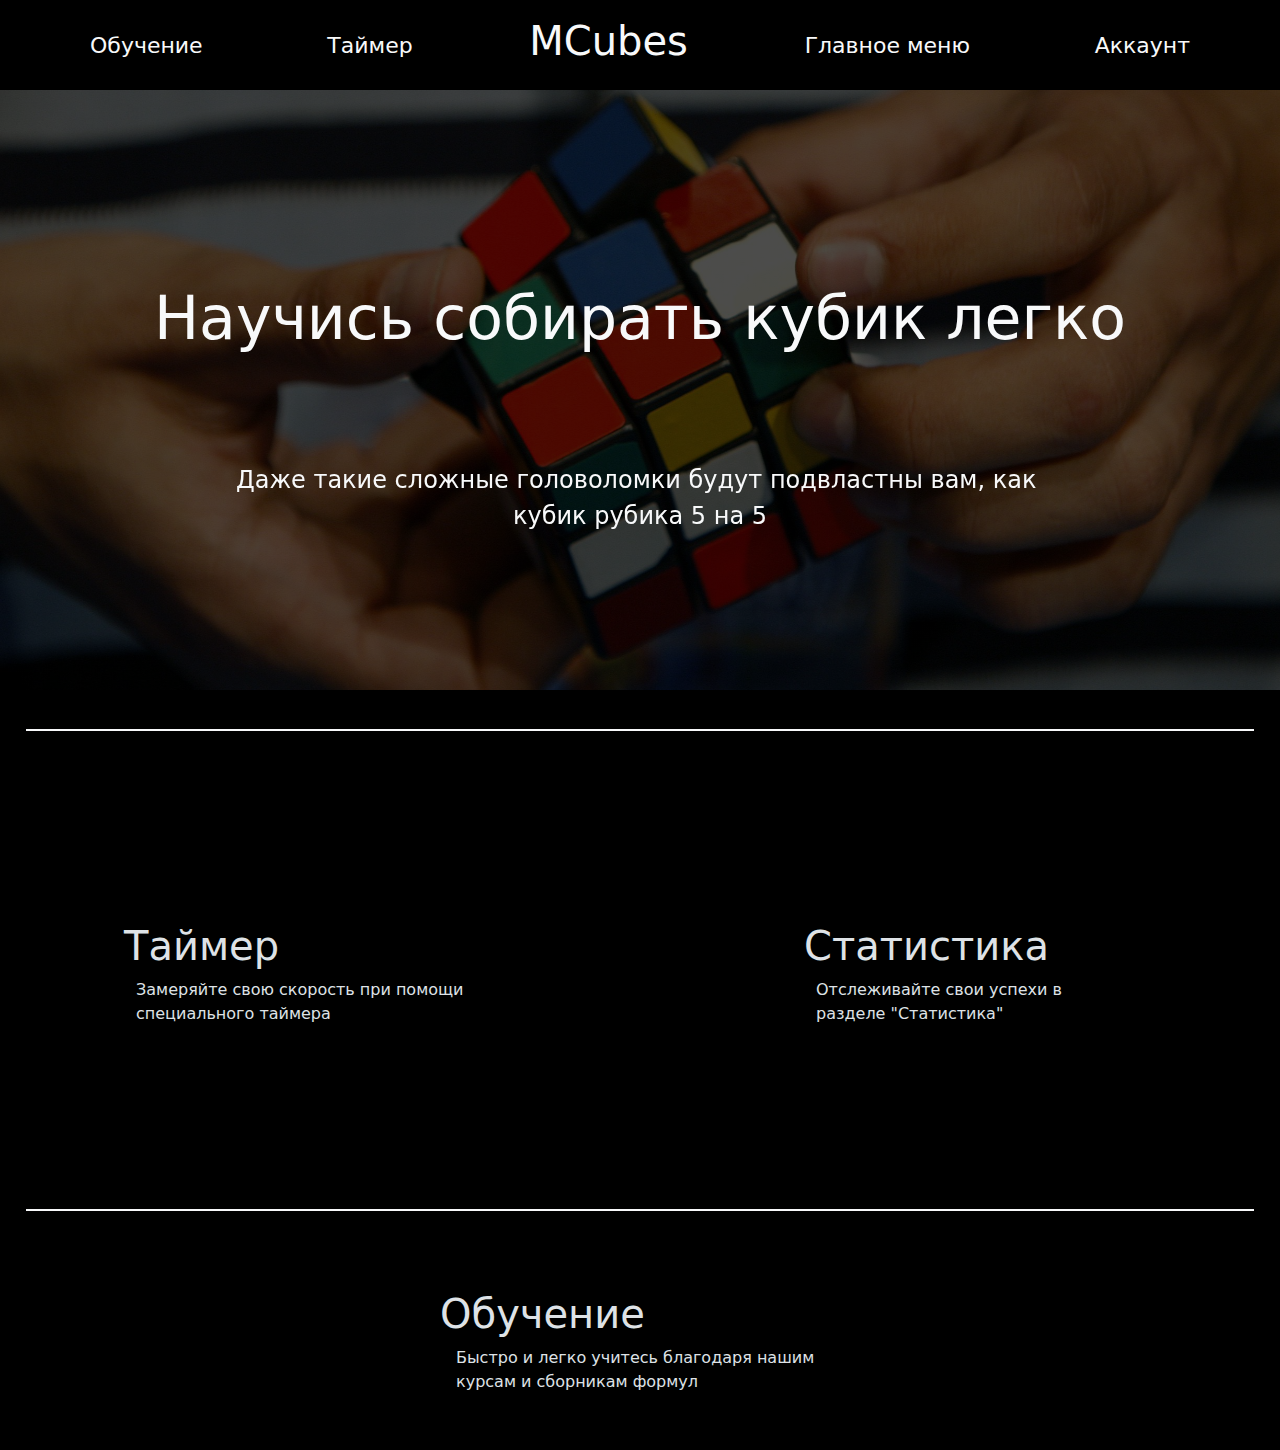
<file: BG designes/code/index.html>
<!DOCTYPE html>
<html data-bs-theme="dark" lang="ru" style="height: 1200px;width: 100%;">

<head>
    <meta charset="utf-8">
    <meta name="viewport" content="width=device-width, initial-scale=1.0, shrink-to-fit=no">
    <title>Untitled</title>
    <link rel="stylesheet" href="assets/bootstrap/css/bootstrap.min.css">
    <link rel="stylesheet" href="assets/css/Navbar-Centered-Brand-Dark-icons.css">
    <link rel="stylesheet" href="assets/css/styles.css">
</head>

<body style="transform: perspective(0px);width: 1200px;height: 100vh;">
    <nav class="navbar navbar-expand-md d-flex pt-0 pb-0" data-bs-theme="dark" style="padding: 0px;height: 90px;padding-top: 16px;padding-bottom: 16px;background: #000;width: 100vw;">
        <div class="container"><a class="text-decoration-none link-light d-flex align-items-center ms-0 me-0 mt-0 mb-0" href="#" style="margin: 0px;padding: 8px;font-size: 22px;margin-top: 0px;margin-left: 0px;margin-bottom: 0px;margin-right: 0px;">Обучение</a><a class="text-decoration-none link-light d-flex align-items-center ms-0 me-0 mt-0 mb-0" href="#" style="margin: 0px;padding: 8px;font-size: 22px;margin-top: 0px;margin-left: 0px;margin-bottom: 0px;margin-right: 0px;">Таймер</a>
            <h1 class="text-light">MCubes</h1><a class="text-decoration-none link-light d-flex align-items-center ms-0 me-0 mt-0 mb-0" href="#" style="margin: 0px;padding: 8px;font-size: 22px;margin-top: 0px;margin-left: 0px;margin-bottom: 0px;margin-right: 0px;">Главное меню</a><a class="text-decoration-none link-light d-flex align-items-center ms-0 me-0 mt-0 mb-0" href="#" style="margin: 0px;padding: 8px;font-size: 22px;margin-top: 0px;margin-left: 0px;margin-bottom: 0px;margin-right: 0px;">Аккаунт</a>
        </div>
    </nav>
    <div class="d-flex flex-column justify-content-center align-items-center" style="height: 600px;background: linear-gradient(rgba(0,0,0,0.7) 47%, rgba(0,0,0,0.7) 87%), url(&quot;assets/img/rubiks-cube-close.jpg&quot;) center / cover no-repeat, var(--bs-dark);background-attachment: fixed;filter: blur(0px);width: 100vw;">
        <h1 class="text-light d-flex justify-content-center align-items-center mb-0 pb-0" style="font-size: 60px;"><br>Научись собирать кубик легко<br><br></h1>
        <p class="text-light d-flex justify-content-center align-items-center align-content-center mb-0" style="font-size: 24px;text-align: center;"><br>Даже такие сложные головоломки будут подвластны вам, как&nbsp;<br>кубик рубика 5 на 5<br><br></p>
    </div>
    <div class="d-flex justify-content-center align-items-center" style="height: 80px;color: var(--bs-carousel-caption-color);background: #000000;width: 100vw;">
        <hr style="height: 2px;margin-top: 0px;margin-bottom: 0px;background: var(--bs-light);width: 96vw;border-style: none;opacity: 1;">
    </div>
    <div class="d-flex flex-row" style="height: fit-content;background: var(--bs-black);width: 100vw;">
        <div class="d-flex flex-column justify-content-center align-items-center" style="width: 50%;height: 400px;margin-left: 0px;"><img>
            <div style="width: 400px;margin-top: 24px;">
                <h1 style="padding-left: 4px;">Таймер</h1>
                <p style="padding-left: 16px;">Замеряйте свою скорость при помощи специального таймера</p>
            </div>
        </div>
        <div class="d-flex flex-column justify-content-center align-items-center" style="width: 50%;"><img>
            <div style="width: 50%;margin-top: 24px;">
                <h1 style="padding-left: 4px;">Статистика</h1>
                <p style="padding-left: 16px;">Отслеживайте свои успехи в разделе "Статистика"</p>
            </div>
        </div>
    </div>
    <div class="d-flex justify-content-center align-items-center" style="height: 80px;color: var(--bs-carousel-caption-color);background: #000000;width: 100vw;">
        <hr style="height: 2px;margin-top: 0px;margin-bottom: 0px;background: var(--bs-light);width: 96vw;border-style: none;opacity: 1;">
    </div>
    <div class="d-flex flex-column justify-content-center align-items-center" style="width: 100vw;height: 200px;background: #000000;">
        <div style="width: fit-content;">
            <h1 style="width: 400px;">Обучение</h1>
            <p style="width: 400px;padding-left: 16px;">Быстро и легко учитесь благодаря нашим курсам и сборникам формул</p>
        </div><img class="img-fluid">
    </div>
    <script src="assets/bootstrap/js/bootstrap.min.js"></script>
</body>

</html>
</file>
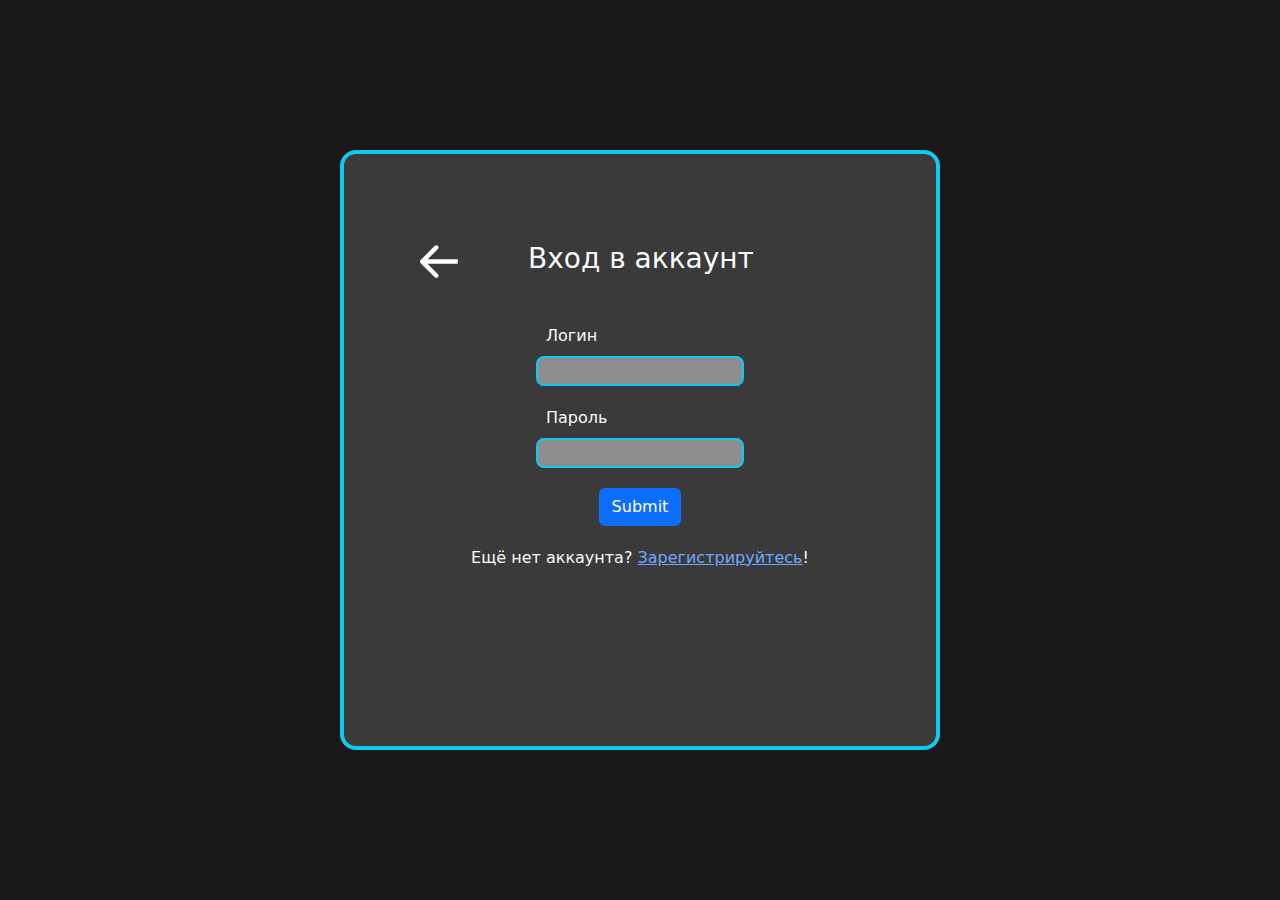
<file: BG designes/code/login.html>
<!DOCTYPE html>
<html data-bs-theme="dark" lang="ru">

<head>
    <meta charset="utf-8">
    <meta name="viewport" content="width=device-width, initial-scale=1.0, shrink-to-fit=no">
    <title>Untitled</title>
    <link rel="stylesheet" href="assets/bootstrap/css/bootstrap.min.css">
    <link rel="stylesheet" href="assets/css/Navbar-Centered-Brand-Dark-icons.css">
    <link rel="stylesheet" href="assets/css/styles.css">
</head>

<body class="d-flex justify-content-center align-items-center" style="height: 100vh;background: #181818;">
    <div style="width: 600px;height: 600px;color: var(--bs-light);background: var(--bs-border-color-translucent);border-radius: 16px;padding: 8px;border: 4px solid var(--bs-info) ;">
        <div class="d-flex justify-content-evenly align-items-center" style="margin-top: 80px;">
            <div class="row">
                <div class="col"><img class="img-fluid" width="9" height="8" src="assets/img/arrow.svg" style="width: 40px;height: 40px;"></div>
            </div>
            <div class="row">
                <div class="col">
                    <h3>Вход в аккаунт</h3>
                </div>
            </div>
            <div class="row">
                <div class="col"><a class="text-decoration-none" href="#" style="color: rgba(255,255,255,0);">back</a></div>
            </div>
        </div>
        <div class="d-flex flex-column justify-content-center align-items-center" style="gap: 20px;margin-top: 40px;">
            <div class="d-flex flex-column justify-content-center align-items-center" style="width: fit-content;"><label class="form-label" style="width: 188px;">Логин</label><input type="text" style="border-radius: 8px;border-style: solid;border-color: var(--bs-info);background: var(--bs-tertiary-color);"></div>
            <div class="d-flex flex-column justify-content-center align-items-center" style="width: fit-content;"><label class="form-label" style="width: 188px;">Пароль</label><input type="password" style="background: var(--bs-tertiary-color);border-style: solid;border-color: var(--bs-info);border-radius: 8px;"></div><input class="btn btn-primary" type="submit">
        </div>
        <div class="d-flex justify-content-center align-items-center" style="margin-top: 20px;">
            <p style="width: fit-content;">Ещё нет аккаунта?&nbsp;<a href="#">Зарегистрируйтесь</a>!</p>
        </div>
    </div>
    <script src="assets/bootstrap/js/bootstrap.min.js"></script>
</body>

</html>
</file>
<file: BG designes/code/assets/css/Navbar-Centered-Brand-Dark-icons.css>
.bs-icon {
  --bs-icon-size: .75rem;
  display: flex;
  flex-shrink: 0;
  justify-content: center;
  align-items: center;
  font-size: var(--bs-icon-size);
  width: calc(var(--bs-icon-size) * 2);
  height: calc(var(--bs-icon-size) * 2);
  color: var(--bs-primary);
}

.bs-icon-xs {
  --bs-icon-size: 1rem;
  width: calc(var(--bs-icon-size) * 1.5);
  height: calc(var(--bs-icon-size) * 1.5);
}

.bs-icon-sm {
  --bs-icon-size: 1rem;
}

.bs-icon-md {
  --bs-icon-size: 1.5rem;
}

.bs-icon-lg {
  --bs-icon-size: 2rem;
}

.bs-icon-xl {
  --bs-icon-size: 2.5rem;
}

.bs-icon.bs-icon-primary {
  color: var(--bs-white);
  background: var(--bs-primary);
}

.bs-icon.bs-icon-primary-light {
  color: var(--bs-primary);
  background: rgba(var(--bs-primary-rgb), .2);
}

.bs-icon.bs-icon-semi-white {
  color: var(--bs-primary);
  background: rgba(255, 255, 255, .5);
}

.bs-icon.bs-icon-rounded {
  border-radius: .5rem;
}

.bs-icon.bs-icon-circle {
  border-radius: 50%;
}
</file>
<file: BG designes/code/assets/css/styles.css>
div {
  background-attachment: fixed;
}
</file>
